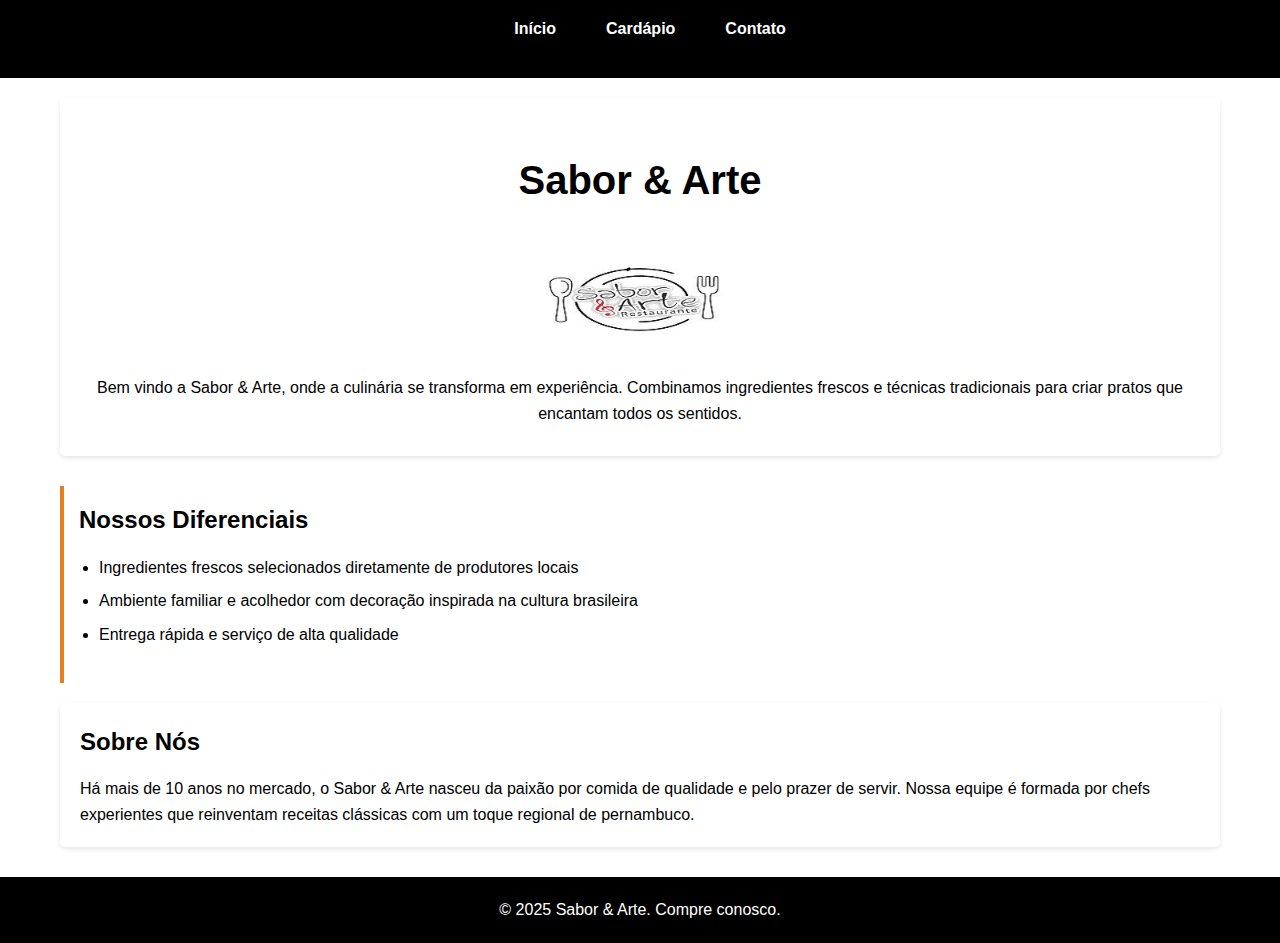
<file: index.html>
<!DOCTYPE html>
<html lang="pt-BR">
<head>
    <meta charset="UTF-8">
    <meta name="viewport" content="width=device-width, initial-scale=1.0">
    <title>Sabor & Arte - Restaurante</title>
    <link rel="stylesheet" href="css/styles.css">
    <style>
        .destaque {
            background-color: #ffffff;
            padding: 15px;
            border-left: 4px solid #e67e22;
            margin: 20px 0;
        }
    </style>
</head>
<body>
    <header>
        <nav>
            <ul>
                <li><a href="index.html">Início</a></li>
                <li><a href="cardapio.html">Cardápio</a></li>
                <li><a href="contato.html">Contato</a></li>
            </ul>
        </nav>
    </header>
    <main>
        <section class="inicio">
            <h1>Sabor & Arte</h1>
            <img src="img/logo.jpeg" alt="Logo do Restaurante Sabor & Arte" class="logo">
            <p>Bem vindo a Sabor & Arte, onde a culinária se transforma em experiência. Combinamos ingredientes frescos e técnicas tradicionais para criar pratos que encantam todos os sentidos.</p>
        </section>
        <div class="destaque">
            <h2>Nossos Diferenciais</h2>
            <ul>
                <li>Ingredientes frescos selecionados diretamente de produtores locais</li>
                <li>Ambiente familiar e acolhedor com decoração inspirada na cultura brasileira</li>
                <li>Entrega rápida e serviço de alta qualidade</li>
            </ul>
        </div>
        <section class="sobre">
            <h2>Sobre Nós</h2>
            <p>Há mais de 10 anos no mercado, o Sabor & Arte nasceu da paixão por comida de qualidade e pelo prazer de servir. Nossa equipe é formada por chefs experientes que reinventam receitas clássicas com um toque regional de pernambuco.</p>
        </section>
    </main>

    <footer>
        <p>&copy; 2025 Sabor & Arte. Compre conosco.</p>
    </footer>
</body>
</html>
</file>
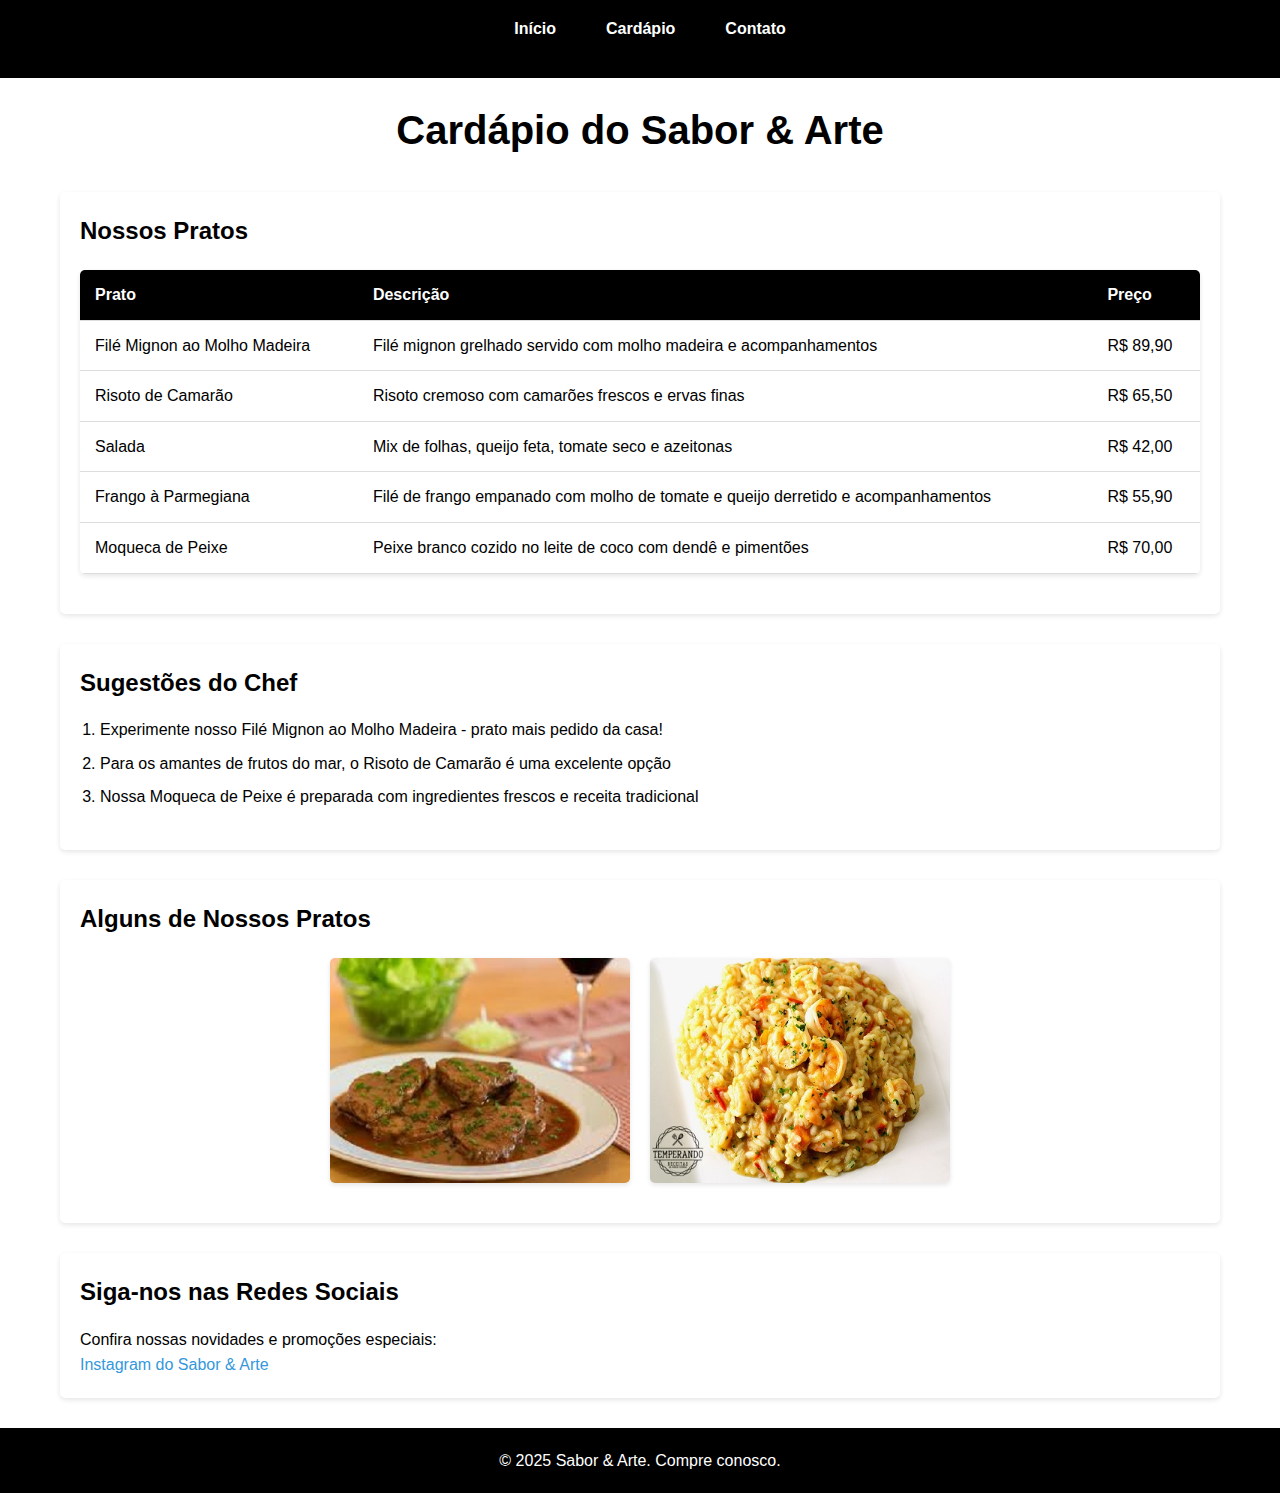
<file: cardapio.html>
<!DOCTYPE html>
<html lang="pt-BR">
<head>
    <meta charset="UTF-8">
    <meta name="viewport" content="width=device-width, initial-scale=1.0">
    <title>Cardápio - Sabor & Arte</title>
    <link rel="stylesheet" href="css/styles.css">
    
</head>
<body>
    <header>
        <nav>
            <ul>
                <li><a href="index.html">Início</a></li>
                <li><a href="cardapio.html">Cardápio</a></li>
                <li><a href="contato.html">Contato</a></li>
            </ul>
        </nav>
    </header>

    <main>
        <h1>Cardápio do Sabor & Arte</h1>
        
        <section class="tabela_cardapio">
            <h2>Nossos Pratos</h2>
            <table>
                <thead>
                    <tr>
                        <th>Prato</th>
                        <th>Descrição</th>
                        <th>Preço</th>
                    </tr>
                </thead>
                <tbody>
                    <tr>
                        <td>Filé Mignon ao Molho Madeira</td>
                        <td>Filé mignon grelhado servido com molho madeira e acompanhamentos</td>
                        <td>R$ 89,90</td>
                    </tr>
                    <tr>
                        <td>Risoto de Camarão</td>
                        <td>Risoto cremoso com camarões frescos e ervas finas</td>
                        <td>R$ 65,50</td>
                    </tr>
                    <tr>
                        <td>Salada</td>
                        <td>Mix de folhas, queijo feta, tomate seco e azeitonas</td>
                        <td>R$ 42,00</td>
                    </tr>
                    <tr>
                        <td>Frango à Parmegiana</td>
                        <td>Filé de frango empanado com molho de tomate e queijo derretido e acompanhamentos</td>
                        <td>R$ 55,90</td>
                    </tr>
                    <tr>
                        <td>Moqueca de Peixe</td>
                        <td>Peixe branco cozido no leite de coco com dendê e pimentões</td>
                        <td>R$ 70,00</td>
                    </tr>
                </tbody>
            </table>
        </section>

        <section class="sugestoes_chef">
            <h2>Sugestões do Chef</h2>
            <ol>
                <li>Experimente nosso Filé Mignon ao Molho Madeira - prato mais pedido da casa!</li>
                <li>Para os amantes de frutos do mar, o Risoto de Camarão é uma excelente opção</li>
                <li>Nossa Moqueca de Peixe é preparada com ingredientes frescos e receita tradicional</li>
            </ol>
        </section>

        <section class="fotos_pratos">
            <h2>Alguns de Nossos Pratos</h2>
            <div class="galeria">
                <img src="img/prato1.jpeg" alt="Filé Mignon ao Molho Madeira">
                <img src="img/prato2.jpg" alt="Risoto de Camarão">
            </div>
        </section>

        <section class="redes_sociais">
            <h2>Siga-nos nas Redes Sociais</h2>
            <p>Confira nossas novidades e promoções especiais:</p>
            <p><a href="https://www.instagram.com/sabor.e.arte_restaurante?igsh=MTF3eDVzY2Q1c3J1MQ==" target="_blank">Instagram do Sabor & Arte</a></p>
        </section>
    </main>

    <footer>
        <p>&copy; 2025 Sabor & Arte. Compre conosco.</p>
    </footer>
</body>
</html>
</file>
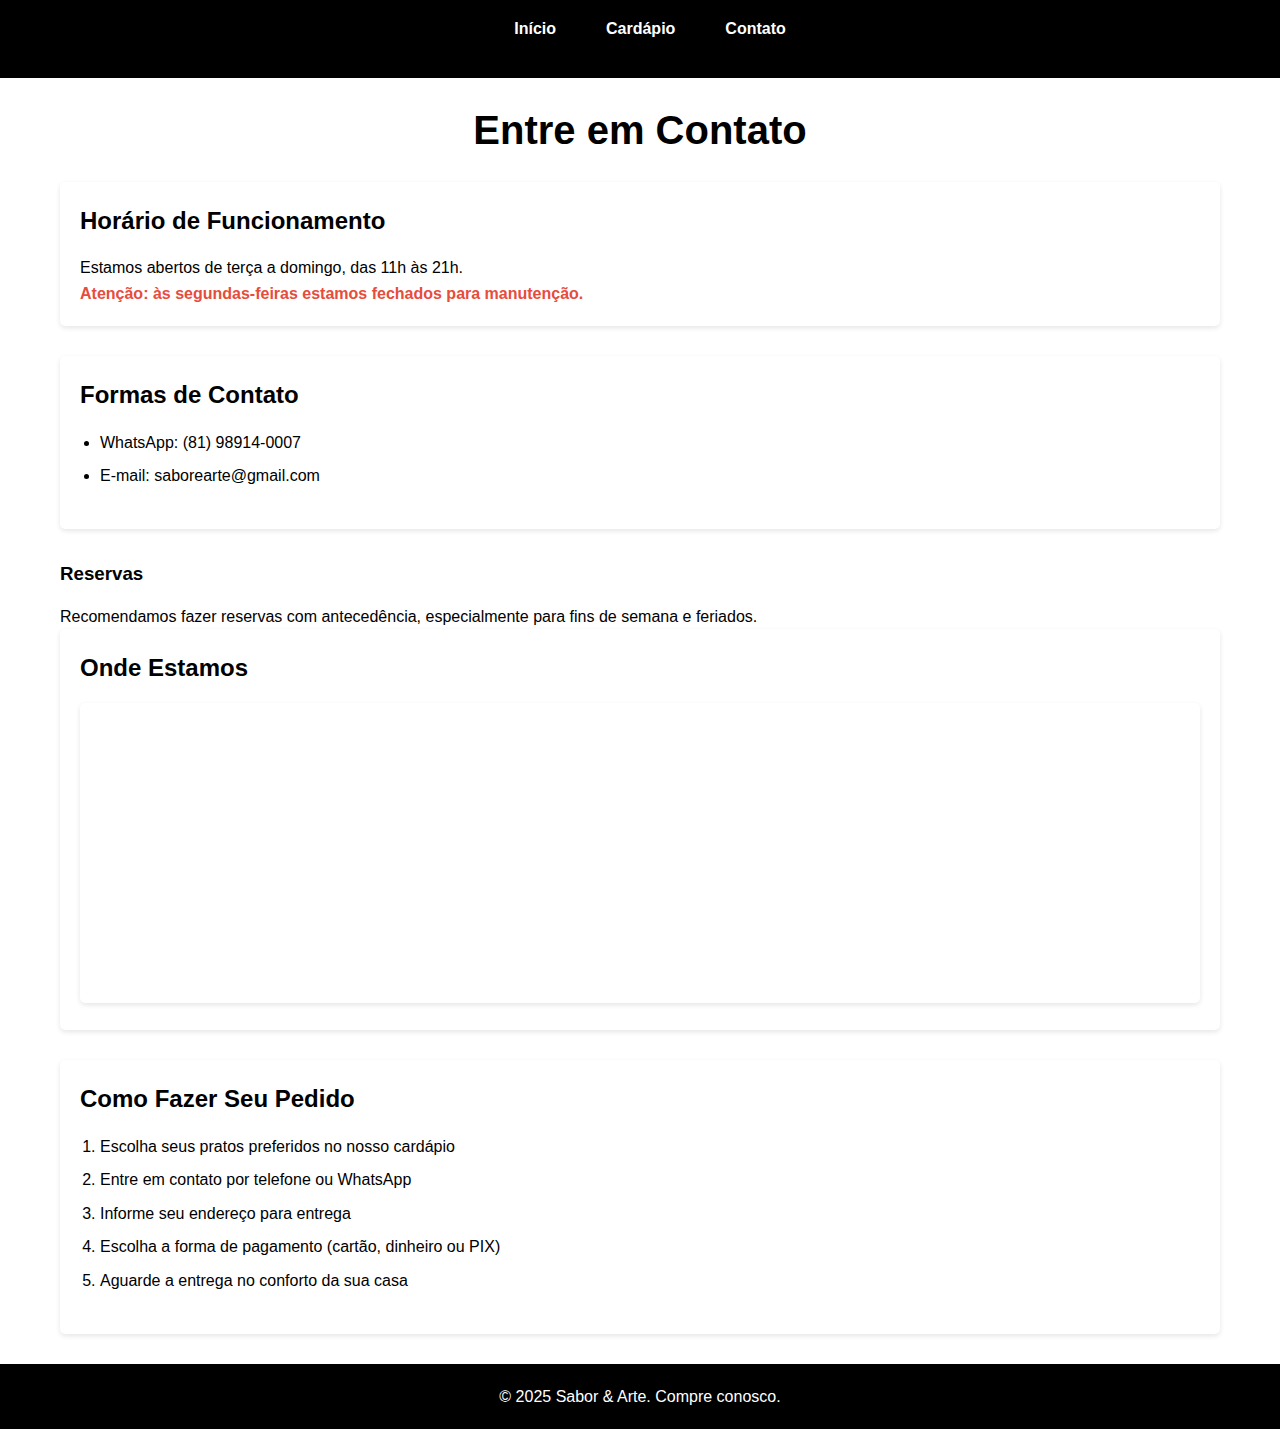
<file: contato.html>
<!DOCTYPE html>
<html lang="pt-BR">
<head>
    <meta charset="UTF-8">
    <meta name="viewport" content="width=device-width, initial-scale=1.0">
    <title>Contato - Sabor & Arte</title>
    <link rel="stylesheet" href="css/styles.css">
    <style>
        .aviso-importante {
            background-color: #fff3cd;
            border: 1px solid #ffeaa7;
            padding: 10px;
            border-radius: 5px;
            margin: 15px 0;
        }
    </style>
</head>
<body>
    <header>
        <nav>
            <ul>
                <li><a href="index.html">Início</a></li>
                <li><a href="cardapio.html">Cardápio</a></li>
                <li><a href="contato.html">Contato</a></li>
            </ul>
        </nav>
    </header>

    <main>
        <h1>Entre em Contato</h1>
        
        <section class="horario_funcionamento">
            <h2>Horário de Funcionamento</h2>
            <p>Estamos abertos de terça a domingo, das 11h às 21h.</p>
            <p style="color: #e74c3c; font-weight: bold;"> Atenção: às segundas-feiras estamos fechados para manutenção.</p>
        </section>

        <section class="contatos">
            <h2>Formas de Contato</h2>
            <ul>
                <li>WhatsApp: (81) 98914-0007</li>
                <li>E-mail: saborearte@gmail.com</li>
            </ul>
        </section>

        <div class="aviso_importante">
            <h3>Reservas</h3>
            <p>Recomendamos fazer reservas com antecedência, especialmente para fins de semana e feriados.</p>
        </div>

        <section class="localização">
            <h2>Onde Estamos</h2>
            <iframe src="https://www.google.com/maps/embed?pb=!1m18!1m12!1m3!1d3950.375389142921!2d-34.8727349246873!3d-8.0638737804672!2m3!1f0!2f0!3f0!3m2!1i1024!2i768!4f13.1!3m3!1m2!1s0x7ab18a3437bb8c5%3A0x4d3bc8a7d8b9f8b2!2sCESAR%20School!5e0!3m2!1spt-BR!2sbr!4v1698765432100!5m2!1spt-BR!2sbr" width="100%" height="300" style="border:0;" allowfullscreen="" loading="lazy" referrerpolicy="no-referrer-when-downgrade"></iframe>
        </section>

        <section class="como_pedir">
            <h2>Como Fazer Seu Pedido</h2>
            <ol>
                <li>Escolha seus pratos preferidos no nosso cardápio</li>
                <li>Entre em contato por telefone ou WhatsApp</li>
                <li>Informe seu endereço para entrega</li>
                <li>Escolha a forma de pagamento (cartão, dinheiro ou PIX)</li>
                <li>Aguarde a entrega no conforto da sua casa</li>
            </ol>
        </section>
    </main>

    <footer>
        <p>&copy; 2025 Sabor & Arte. Compre conosco.</p>
    </footer>
</body>
</html>
</file>
<file: css/styles.css>
* {
    margin: 0;
    padding: 0;
    box-sizing: border-box;
}

body {
    font-family: 'Arial', sans-serif;
    line-height: 1.6;
    color: #000000;
    background-color: #ffffff;
}

header {
    background-color: #000000;
    padding: 1rem 0;
}

nav ul {
    list-style: none;
    display: flex;
    justify-content: center;
}

nav ul li {
    margin: 0 15px;
}

nav ul li a {
    color: white;
    text-decoration: none;
    font-weight: bold;
    padding: 5px 10px;
    border-radius: 3px;
    transition: background-color 0.3s;
}

nav ul li a:hover {
    background-color: #000000;
}

main {
    max-width: 1200px;
    margin: 20px auto;
    padding: 0 20px;
}

h1, h2, h3 {
    color: #000000;
    margin-bottom: 15px;
}

h1 {
    text-align: center;
    font-size: 2.5rem;
    margin: 20px 0;
}

.inicio {
    text-align: center;
    padding: 30px 0;
    background-color: white;
    border-radius: 5px;
    box-shadow: 0 2px 5px rgba(0,0,0,0.1);
    margin-bottom: 30px;
}

.logo {
    max-width: 200px;
    height: auto;
    margin: 20px 0;
    border-radius: 5px;
}

.tabela_cardapio {
    margin: 30px 0;
}

table {
    width: 100%;
    border-collapse: collapse;
    margin: 20px 0;
    background-color: white;
    border-radius: 5px;
    overflow: hidden;
    box-shadow: 0 2px 5px rgba(0,0,0,0.1);
}

th, td {
    padding: 12px 15px;
    text-align: left;
    border-bottom: 1px solid #ddd;
}

th {
    background-color: #000000;
    color: white;
}

tr:hover {
    background-color: #f5f5f5;
}

ul, ol {
    margin-left: 20px;
    margin-bottom: 20px;
}

li {
    margin-bottom: 8px;
}

.galeria {
    display: flex;
    gap: 20px;
    justify-content: center;
    flex-wrap: wrap;
    margin: 20px 0;
}

.galeria img {
    max-width: 300px;
    height: auto;
    border-radius: 5px;
    box-shadow: 0 2px 5px rgba(0,0,0,0.1);
}

section {
    background-color: white;
    padding: 20px;
    border-radius: 5px;
    box-shadow: 0 2px 5px rgba(0,0,0,0.1);
    margin-bottom: 30px;
}

footer {
    background-color: #000000;
    color: white;
    text-align: center;
    padding: 20px 0;
    margin-top: 30px;
}

a {
    color: #3498db;
    text-decoration: none;
}

a:hover {
    text-decoration: underline;
}

iframe {
    border-radius: 5px;
    box-shadow: 0 2px 5px rgba(0,0,0,0.1);

}
</file>
